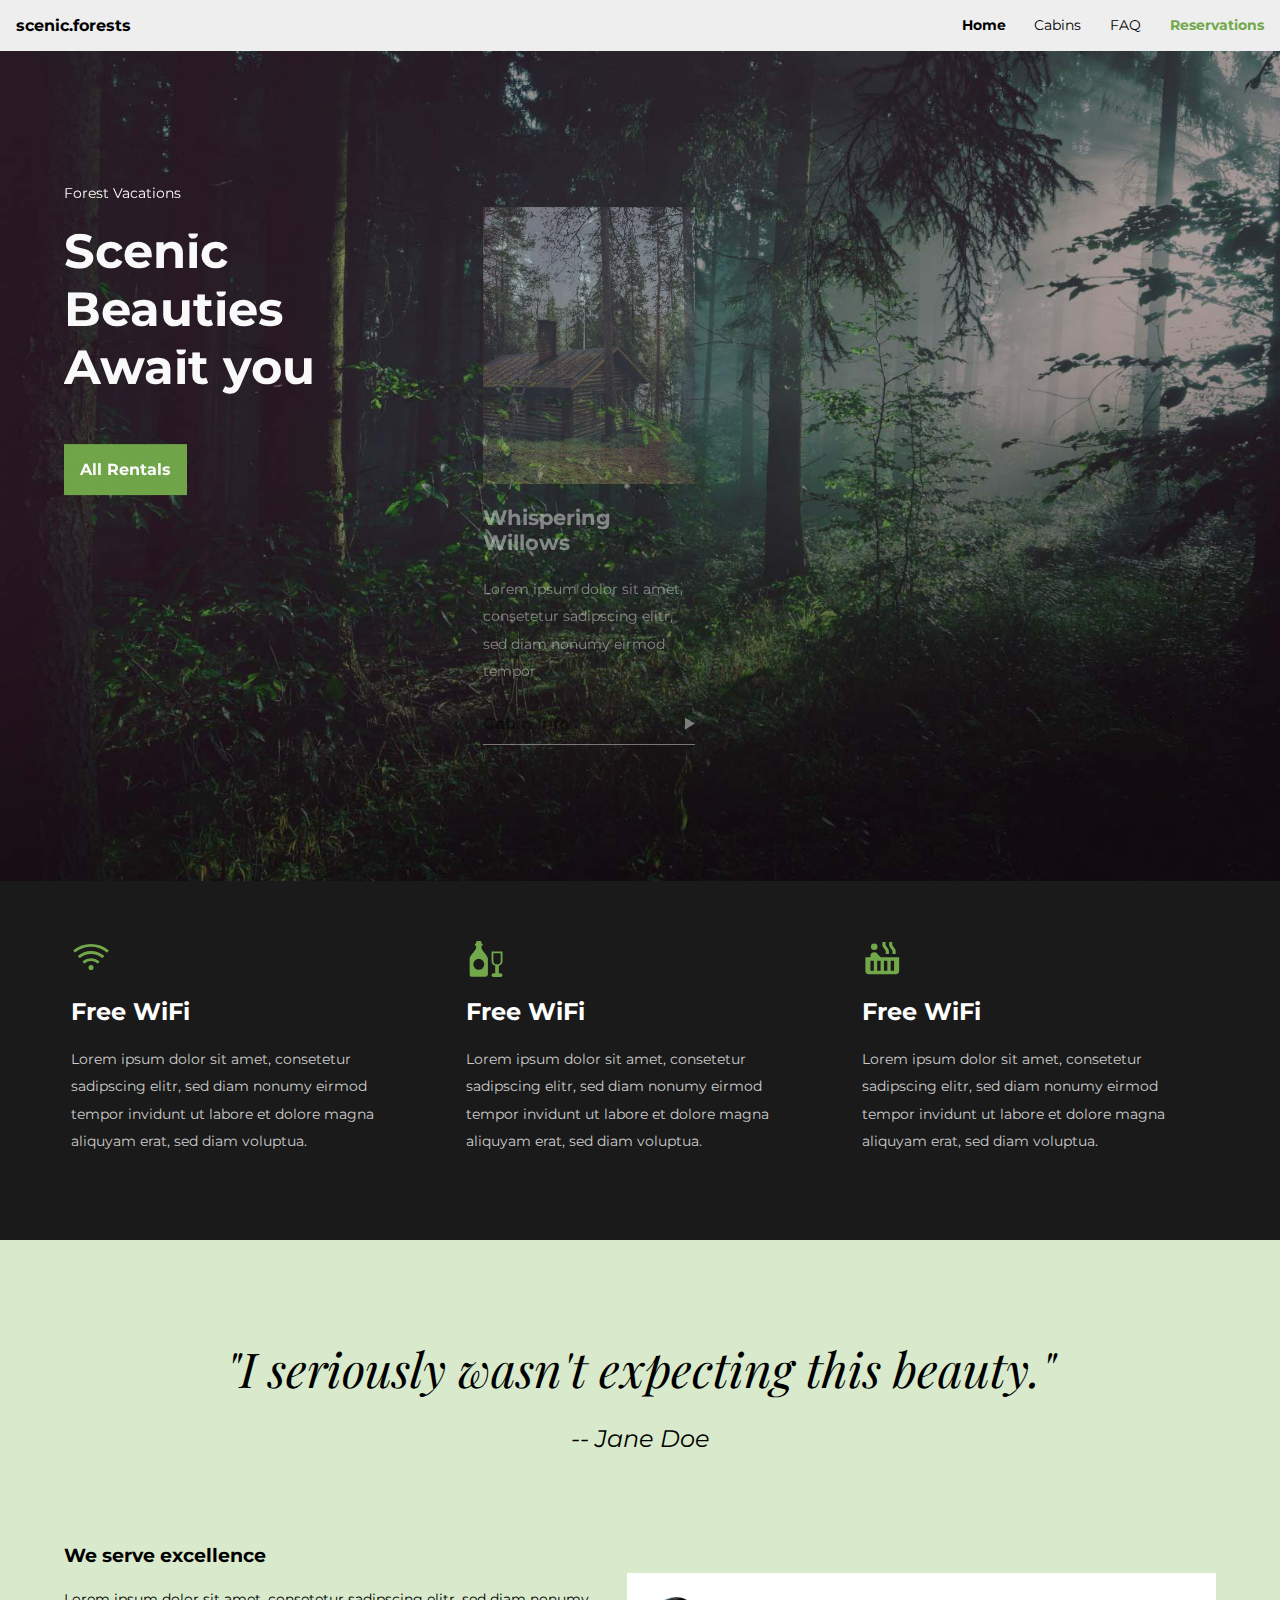
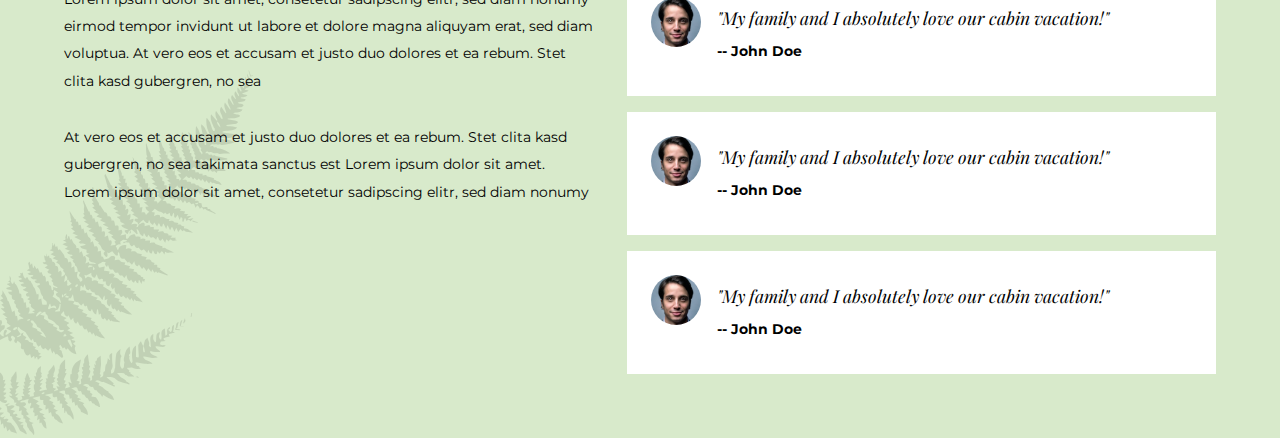
<file: index.html>
<html>
    <head>
        <link rel="stylesheet" href="index.css">
    </head>
    <body>
        
        <div class="forest-hero">
            <div class="wrapper no-padding">
                <header>
                    <a href="index.html" class="logo">scenic.forests</a>
                    
                    <nav>
                        <img src="images/menu.svg" class="menu" id="menu-btn" alt="open menu">
                        
                        <ul class="nav" id="nav">
                            <li class="exit" id="exit-btn">
                                <a href="#"><img src="images/exit.svg"></a>
                            </li>
                            <li class="active"><a href="index.html">Home</a></li>
                            <li><a href="cabins.html">Cabins</a></li>
                            <li><a href="#">FAQ</a></li>
                            <li class="res"><a href="#">Reservations</a></li>
                        </ul>
                    </nav>
                </header>
            </div>
            
            <div class="wrapper hero">
                <div class="flex">
                    <div class="left main-copy">
                        <p class="subtitle">Forest Vacations</p>
                        <h1>
                            <span>Scenic</span>
                            <span>Beauties</span>
                            <span>Await you</span>
                        </h1>
                        
                        <a href="cabins.html" class="cta">All Rentals</a>
                    </div>
                    <ul class="featured-cabins">
                        <li>
                            <a href="#"><img src="images/cabin1.jpg" class="cabin-img"></a>
                            
                            <p class="cabin-title">Whispering Willows</p>
                            <p class="cabin-desc">Lorem ipsum dolor sit amet, consetetur sadipscing elitr, sed diam nonumy eirmod tempor</p>
                            
                            <a href="#" class="cabin-cta">
                                <span>Cabin Info</span>
                                <img src="images/arrows.svg">
                            </a>
                        </li>
                        <li>
                            <a href="#"><img src="images/cabin2.jpg" class="cabin-img"></a>
                            
                            <p class="cabin-title">Whispering Willows</p>
                            <p class="cabin-desc">Lorem ipsum dolor sit amet, consetetur sadipscing elitr, sed diam nonumy eirmod tempor</p>
                            
                            <a href="#" class="cabin-cta">
                                <span>Cabin Info</span>
                                <img src="images/arrows.svg">
                            </a>
                        </li>
                        <li>
                            <a href="#"><img src="images/cabin3.jpg" class="cabin-img"></a>
                            
                            <p class="cabin-title">Whispering Willows</p>
                            <p class="cabin-desc">Lorem ipsum dolor sit amet, consetetur sadipscing elitr, sed diam nonumy eirmod tempor</p>
                            
                            <a href="#" class="cabin-cta">
                                <span>Cabin Info</span>
                                <img src="images/arrows.svg">
                            </a>
                        </li>
                    </ul>
                </div>
            </div>
        </div>
        
        <div class="feature-container">
            <div class="wrapper">
                <ul class="features">
                    <li>
                        <img src="images/icon-wifi.svg">
                        
                        <h2>Free WiFi</h2>
                        <p>Lorem ipsum dolor sit amet, consetetur sadipscing elitr, sed diam nonumy eirmod tempor invidunt ut labore et dolore magna aliquyam erat, sed diam voluptua. </p>
                    </li>
                    <li>
                        <img src="images/icon-stocked.svg">
                        
                        <h2>Free WiFi</h2>
                        <p>Lorem ipsum dolor sit amet, consetetur sadipscing elitr, sed diam nonumy eirmod tempor invidunt ut labore et dolore magna aliquyam erat, sed diam voluptua. </p>
                    </li>
                    <li>
                        <img src="images/icon-hottub.svg">
                        
                        <h2>Free WiFi</h2>
                        <p>Lorem ipsum dolor sit amet, consetetur sadipscing elitr, sed diam nonumy eirmod tempor invidunt ut labore et dolore magna aliquyam erat, sed diam voluptua. </p>
                    </li>
                </ul>
            </div>
        </div>
        
        <div class="wrapper last-container">
            <blockquote class="main-quote">"I seriously wasn't expecting this beauty."</blockquote>
            <cite class="main-cite">-- Jane Doe</cite>
            
            <div class="flex">
                <div class="left bio">
                    <h3>We serve excellence</h3>
                    
                    <p>Lorem ipsum dolor sit amet, consetetur sadipscing elitr, sed diam nonumy eirmod tempor invidunt ut labore et dolore magna aliquyam erat, sed diam voluptua. At vero eos et accusam et justo duo dolores et ea rebum. Stet clita kasd gubergren, no sea</p>
                    
                    <p>At vero eos et accusam et justo duo dolores et ea rebum. Stet clita kasd gubergren, no sea takimata sanctus est Lorem ipsum dolor sit amet. Lorem ipsum dolor sit amet, consetetur sadipscing elitr, sed diam nonumy</p>
                </div>
                
                <ul class="testimonials">
                    <li>
                        <img src="images/person.jpg" class="test-img">
                        
                        <div class="test-left">
                            <p class="test-desc">"My family and I absolutely love our cabin vacation!"</p>
                            <p class="test-auth">-- John Doe</p>
                        </div>
                    </li>
                    <li>
                        <img src="images/person.jpg" class="test-img">
                        
                        <div class="test-left">
                            <p class="test-desc">"My family and I absolutely love our cabin vacation!"</p>
                            <p class="test-auth">-- John Doe</p>
                        </div>
                    </li>
                    <li>
                        <img src="images/person.jpg" class="test-img">
                        
                        <div class="test-left">
                            <p class="test-desc">"My family and I absolutely love our cabin vacation!"</p>
                            <p class="test-auth">-- John Doe</p>
                        </div>
                    </li>
                </ul>
            </div>
            
            <img src="images/fern.svg" class="fern">
        </div>
        
        <script src="https://cdnjs.cloudflare.com/ajax/libs/gsap/3.2.4/gsap.min.js"></script>
        <script src="index.js"></script>
    </body>
</html>
</file>
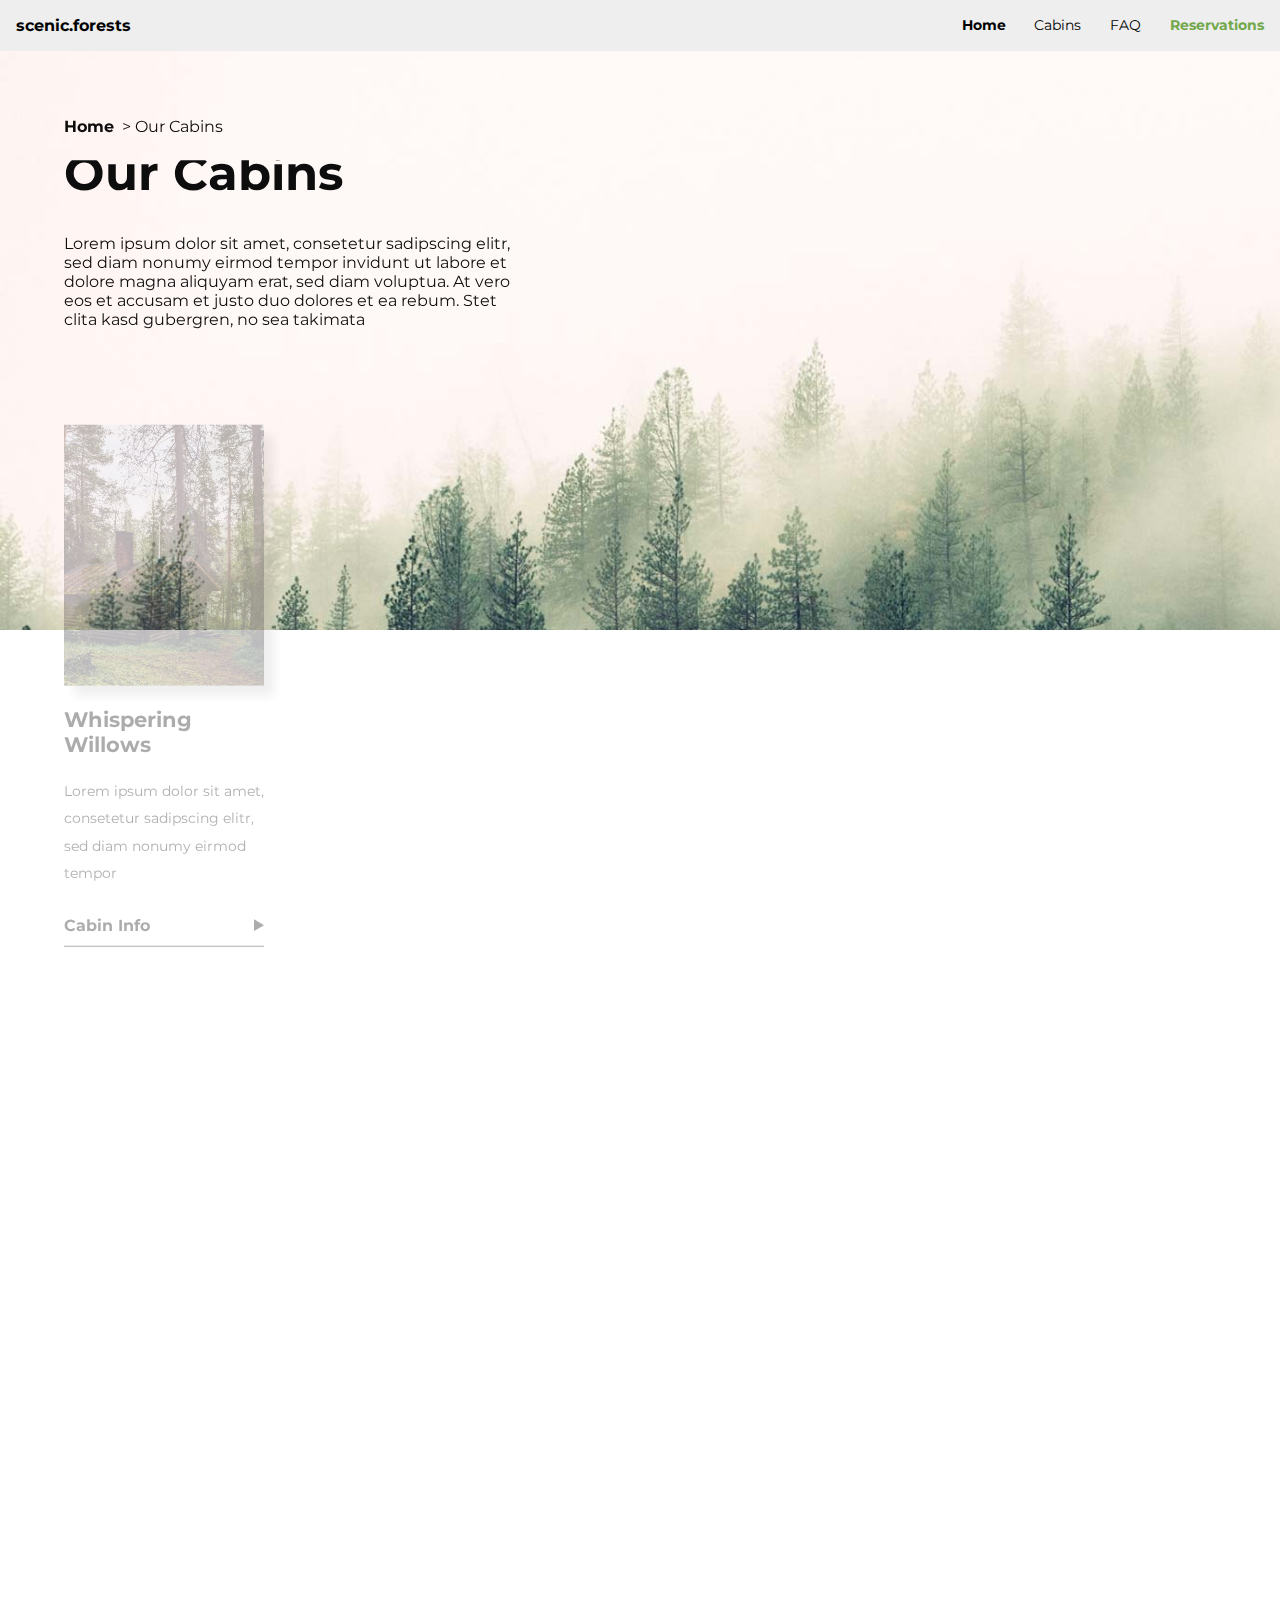
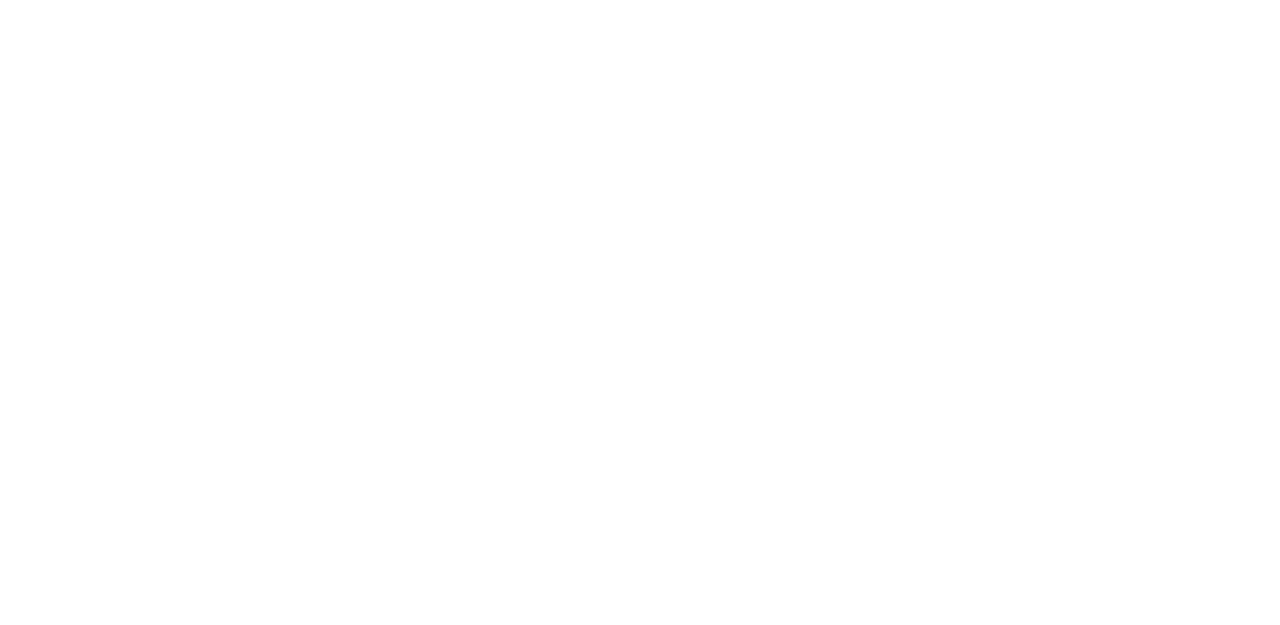
<file: cabins.html>
<html>
    <head>
        <meta charset="UTF-8">
        <meta http-equiv="X-UA-Compatible" content="IE=edge">
        <meta name="viewport" content="width=device-width, initial-scale=1.0">
        <title>cabins</title>

        <link rel="stylesheet" href="index.css">
        <link rel="stylesheet" href="sub.css">
    </head>
    <body>
        
        <div class="sub-hero">
            <div class="wrapper no-padding">
                <header>
                    <a href="index.html" class="logo">scenic.forests</a>
                    
                    <nav>
                        <img src="images/menu.svg" class="menu" id="menu-btn" alt="open menu">
                        
                        <ul class="nav" id="nav">
                            <li class="exit" id="exit-btn">
                                <a href="#"><img src="images/exit.svg"></a>
                            </li>
                            <li class="active"><a href="index.html">Home</a></li>
                            <li><a href="cabins.html">Cabins</a></li>
                            <li><a href="#">FAQ</a></li>
                            <li class="res"><a href="#">Reservations</a></li>
                        </ul>
                    </nav>
                </header>
            </div>
            
            
            
            <div class="wrapper hero">

                <div class="main-copy">
                    
                    <div class="bread-wrapper">
                        <ul class="breadcrumbs">
                            <li><a href="index.html">Home</a></li>
                            <li>> Our Cabins</a>
                        </ul>
                    </div>
                    
                    <h1>
                        <span>Our Cabins</span>
                    </h1>
                    
                    <p class="sub-desc">Lorem ipsum dolor sit amet, consetetur sadipscing elitr, sed diam nonumy eirmod tempor invidunt ut labore et dolore magna aliquyam erat, sed diam voluptua. At vero eos et accusam et justo duo dolores et ea rebum. Stet clita kasd gubergren, no sea takimata</p>

                </div>
                
                
                
                <ul class="featured-cabins">
                    <li>
                        <a href="#"><img src="images/cabin1.jpg" class="cabin-img"></a>
                        
                        <p class="cabin-title">Whispering Willows</p>
                        <p class="cabin-desc">Lorem ipsum dolor sit amet, consetetur sadipscing elitr, sed diam nonumy eirmod tempor</p>
                        
                        <a href="#" class="cabin-cta">
                            <span>Cabin Info</span>
                            <img src="images/arrows-black.svg">
                        </a>
                    </li>
                    <li>
                        <a href="#"><img src="images/cabin2.jpg" class="cabin-img"></a>
                        
                        <p class="cabin-title">Whispering Willows</p>
                        <p class="cabin-desc">Lorem ipsum dolor sit amet, consetetur sadipscing elitr, sed diam nonumy eirmod tempor</p>
                        
                        <a href="#" class="cabin-cta">
                            <span>Cabin Info</span>
                            <img src="images/arrows-black.svg">
                        </a>
                    </li>
                    <li>
                        <a href="#"><img src="images/cabin3.jpg" class="cabin-img"></a>
                        
                        <p class="cabin-title">Whispering Willows</p>
                        <p class="cabin-desc">Lorem ipsum dolor sit amet, consetetur sadipscing elitr, sed diam nonumy eirmod tempor</p>
                        
                        <a href="#" class="cabin-cta">
                            <span>Cabin Info</span>
                            <img src="images/arrows-black.svg">
                        </a>
                    </li>
                    <li>
                        <a href="#"><img src="images/cabin1.jpg" class="cabin-img"></a>
                        
                        <p class="cabin-title">Whispering Willows</p>
                        <p class="cabin-desc">Lorem ipsum dolor sit amet, consetetur sadipscing elitr, sed diam nonumy eirmod tempor</p>
                        
                        <a href="#" class="cabin-cta">
                            <span>Cabin Info</span>
                            <img src="images/arrows-black.svg">
                        </a>
                    </li>
                    <li>
                        <a href="#"><img src="images/cabin2.jpg" class="cabin-img"></a>
                        
                        <p class="cabin-title">Whispering Willows</p>
                        <p class="cabin-desc">Lorem ipsum dolor sit amet, consetetur sadipscing elitr, sed diam nonumy eirmod tempor</p>
                        
                        <a href="#" class="cabin-cta">
                            <span>Cabin Info</span>
                            <img src="images/arrows-black.svg">
                        </a>
                    </li>
                    <li>
                        <a href="#"><img src="images/cabin3.jpg" class="cabin-img"></a>
                        
                        <p class="cabin-title">Whispering Willows</p>
                        <p class="cabin-desc">Lorem ipsum dolor sit amet, consetetur sadipscing elitr, sed diam nonumy eirmod tempor</p>
                        
                        <a href="#" class="cabin-cta">
                            <span>Cabin Info</span>
                            <img src="images/arrows-black.svg">
                        </a>
                    </li><li>
                        <a href="#"><img src="images/cabin1.jpg" class="cabin-img"></a>
                        
                        <p class="cabin-title">Whispering Willows</p>
                        <p class="cabin-desc">Lorem ipsum dolor sit amet, consetetur sadipscing elitr, sed diam nonumy eirmod tempor</p>
                        
                        <a href="#" class="cabin-cta">
                            <span>Cabin Info</span>
                            <img src="images/arrows-black.svg">
                        </a>
                    </li>
                    <li>
                        <a href="#"><img src="images/cabin2.jpg" class="cabin-img"></a>
                        
                        <p class="cabin-title">Whispering Willows</p>
                        <p class="cabin-desc">Lorem ipsum dolor sit amet, consetetur sadipscing elitr, sed diam nonumy eirmod tempor</p>
                        
                        <a href="#" class="cabin-cta">
                            <span>Cabin Info</span>
                            <img src="images/arrows-black.svg">
                        </a>
                    </li>
                    <li>
                        <a href="#"><img src="images/cabin3.jpg" class="cabin-img"></a>
                        
                        <p class="cabin-title">Whispering Willows</p>
                        <p class="cabin-desc">Lorem ipsum dolor sit amet, consetetur sadipscing elitr, sed diam nonumy eirmod tempor</p>
                        
                        <a href="#" class="cabin-cta">
                            <span>Cabin Info</span>
                            <img src="images/arrows-black.svg">
                        </a>
                    </li>
                </ul>
            </div>

        </div>
    
        <script src="https://cdnjs.cloudflare.com/ajax/libs/gsap/3.2.4/gsap.min.js"></script>
        <script src="index.js"></script>
    </body>
</html>
</file>
<file: index.css>
@import url('https://fonts.googleapis.com/css2?family=Montserrat:wght@400;700&family=Playfair+Display&display=swap');

html, body {
    margin: 0;
    padding: 0;
}

body {
    background: #D8EACB;
    font-family: 'Montserrat', sans-serif;
}

a {
    text-decoration: none;
}

ul {
    list-style: none;
    padding: 0;
    margin: 0;
}

img {
    width: 100%;
}

header {
    display: flex;
    justify-content: space-between;
    background: #EEEEEE;
    padding: .5em;
}

.logo {
    color: black;
    font-weight: bold;
}

.menu {
    cursor: pointer;
}

nav ul {
    visibility: hidden;
    opacity: 0;
    position: fixed;
    width: 100%;
    top: 0;
    left: 0;
    background: #72A84A;
    height: 100vh;
    padding-top: 5em;
    z-index: 100;
}

nav ul li a {
    color: black;
    font-size: 1.5em;
    font-weight: bold;
    padding: 1em;
    display: block;
}

.exit a {
    width: 30px;
    height: 30px;
    position: absolute;
    top: 0;
    right: 0;
}

.open-nav {
    visibility: unset;
    opacity: 1;
    transform: translateX(0);
}

.forest-hero {
    background: url('images/forest.jpg');
    background-size: cover;
    color: white;
}

.wrapper {
    padding: .5em;
    text-align: center;
}

.no-padding {
    padding: 0;
}

.subtitle {
    padding: 3em 0 .5em;
}

h1 span {
    display: block;
    clip-path: polygon(0 100%, 100% 100%, 100% 100%, 0% 100%); 
}

.cta {
    display: inline-block;
    padding: 1em;
    background: #72A84A;
    font-weight: bold;
    color: white;
    margin-bottom: 3em;
    margin-top: 1em;
}

ul.featured-cabins {
    width: 60%;
    margin: 0 auto;
}

ul.featured-cabins li {
    margin-bottom: 3em;
}

.cabin-img {
    box-shadow: 10px 10px 10px rgba(0,0,0,.2);
}

.cabin-title {
    font-weight: bold;
    font-size: 1.3em;
}

.cabin-desc, ul.features li p, .left p {
    line-height: 1.9em;
    font-size: .8em;
    margin-bottom: 2em;
}

.cabin-cta {
    display: flex;
    justify-content: space-between;
    position: relative;
}

.cabin-cta:after {
    position: absolute;
    content: '';
    bottom: -12px;
    background: white;
    width: 100%;
    height: 1px;
}

.cabin-cta span {
    color: black;
    font-weight: bold;
}

.cabin-cta img {
    width: 10px;
}


.feature-container {
    background: #1A1A1A;
    color: white;
}

ul.features {
    margin: 3em auto;
    width: 70%;
}

ul.features li img {
    width: 40px;
}

ul.features li p {
    color: #CCCCCC;
}

.main-quote {
    font-family: 'Playfair Display', serif;
    font-size: 2.2em;
    font-style: italic;
    margin-bottom: .5em;
}

cite {
    margin-bottom: 3em;
    display: block;
}

ul.testimonials {
    margin: 3em 0;
}

ul.testimonials li {
    margin-bottom: 3em;
}

.test-img {
    border-radius: 50%;
    width: 50px;
    height: 50px;
}

p.test-desc {
    font-family: 'Playfair Display', serif;
    font-style: italic;
}

p.test-auth {
    font-weight: bold;
    font-size: .85em;
}

.last-container {
    position: relative;
}

.fern {
    position: absolute;
    bottom: 0;
    left: 0;
    z-index: 1;
    width: 80%;
    opacity: .1;
}

@media (min-width: 550px) {
    
    .menu, .exit {
        display: none;
    }
    
    header {
        padding: 1em;
    }
    
    ul.nav {
        visibility: unset;
        opacity: 1;
        background: none;
        display: flex;
        margin: 0;
        padding: 0;
        position: unset;
        height: auto;
    }
    
    ul.nav li a {
        font-size: .9em;
        padding: 0 1em;
        font-weight: normal;
    }
    
    ul.nav li:last-child a {
        padding-right: 0;
    }
    
    ul.nav .active a {
        font-weight: bold;
    }
    
    ul.nav .res a {
        color: #72A84A;
        font-weight: bold;
    }
    
    ul.featured-cabins {
        width: 90%;
        display: grid;
        grid-template-columns: repeat(3,auto);
        grid-gap: 3em;
    }
    
}

@media(min-width: 650px) {
    
    ul.features {
        width: 90%;
        display: grid;
        grid-template-columns: repeat(3,auto);
        grid-gap: 3em;
    }
}


@media(min-width: 900px) {
    
    .wrapper {
        text-align: left;
    }
    
    .flex {
        display: flex;
    }
    
    .hero {
        padding: 8em 4em;
    }
    
    .last-container {
        padding: 0 4em;
    }
    
    .main-copy {
        width: 40%;
    }
    
    p.subtitle {
        margin: 0 0 1em;
        padding: 0;
    }
    
    h1 {
        font-size: 3em;
        margin-top: 0;
    }
    
    ul.featured-cabins {
        width: 70%;
    }
    
    .main-quote, .main-cite {
        text-align: center;
    }
    
    .main-quote {
        font-size: 3em;
        margin-top: 2em;
    }
    
    .main-cite {
        font-size: 1.5em;
        margin-bottom: 3em;
    }
    
    
    .bio {
        width: 90%;
    }
    
    ul.testimonials {
        margin-left: 2em;
        width: 100%;
    }
    
    ul.testimonials li {
        display: flex;
        background: white;
        padding: 1.5em;
        margin-bottom: 1em;
    }
    
    .test-img {
        margin-right: 1em;
    }
    
    .test-desc {
        margin-top: .5em;
        font-size: 1.1em;
        margin-bottom: 0;
    }
    
    .fern {
        width: 20%;
    }
    
    .cabin-desc, ul.features li p, .left p {
        font-size: .9em;
    }
    
    
}
</file>
<file: sub.css>
body {
    background: white;
}

.sub-hero {
    background: url('images/forest-bg-2.jpg');
    background-size: cover;
    height: 70vh;
}

.bread-wrapper {
    display: grid;
    justify-content: center;
    margin: 3em 0 0;
}

ul.breadcrumbs {
    display: flex;
    margin-bottom: .5em;
}

ul.breadcrumbs li a {
    color: black;
    margin-right: .5em;
    font-weight: bold;
}

h1 {
    margin-top: 0;
}

.sub-desc {
    width: 80%;
    margin: 0 auto;
}

ul.featured-cabins {
    display: grid;
    grid-template-columns: repeat(auto-fit, minmax(200px, 200px));
    width: 100%;
    place-content: center;
    margin-top: 4em;
}

.cabin-cta span {
    color: black;
}

.cabin-cta:after {
    background: black;
}

@media (min-width: 900px) {
    .hero {
        padding: 4em;
    }
    
    ul.featured-cabins {
        place-content: flex-start;
    }
    
    .bread-wrapper {
        display: unset;
    }
    
    .sub-desc {
        width: 100%;
    }
}
</file>
